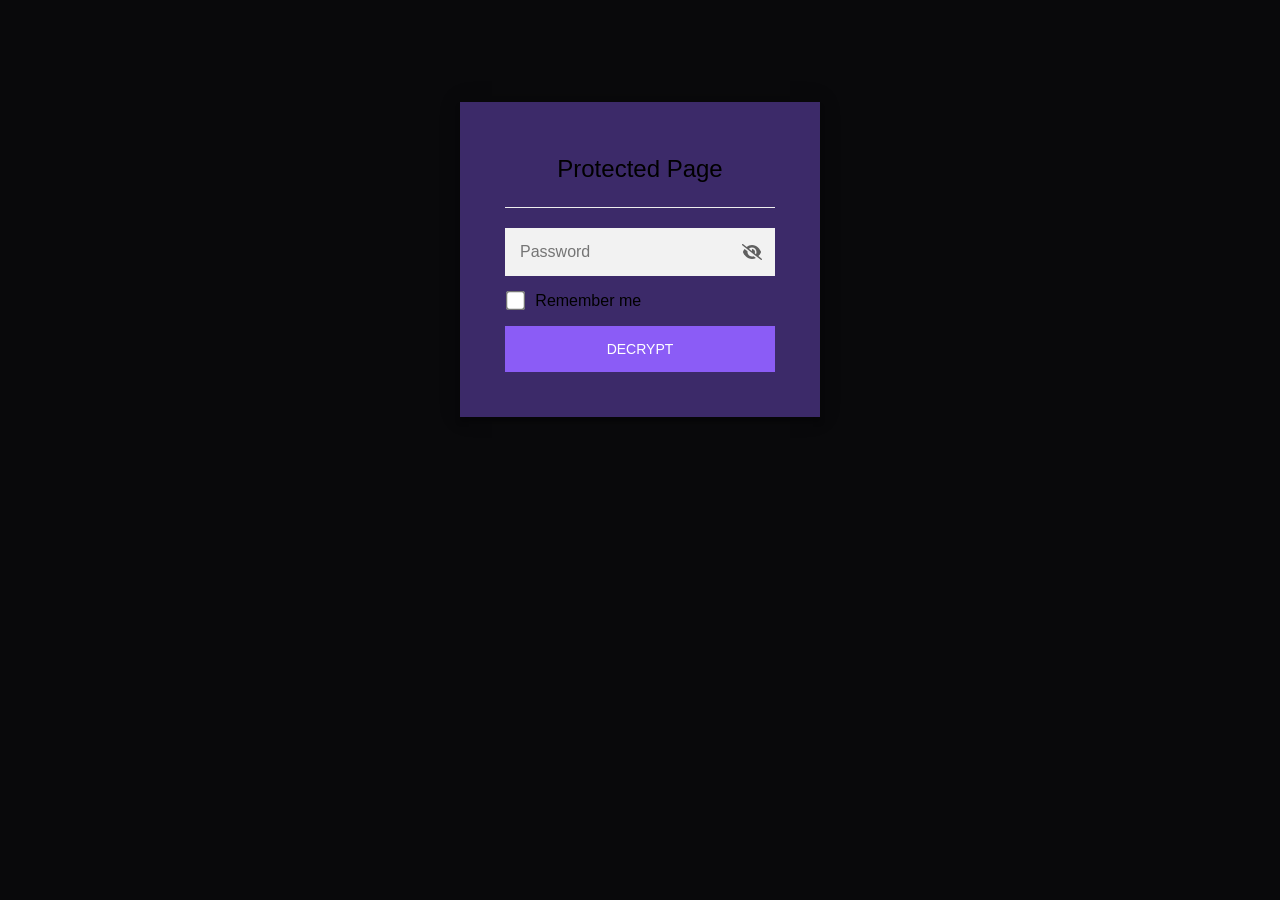
<file: index.html>
<!DOCTYPE html>
<html class="staticrypt-html">
    <head>
        <meta charset="utf-8" />
        <title>the hub security checkpoint</title>
        <meta name="viewport" content="width=device-width, initial-scale=1" />

        <!-- do not cache this page -->
        <meta http-equiv="cache-control" content="max-age=0" />
        <meta http-equiv="cache-control" content="no-cache" />
        <meta http-equiv="expires" content="0" />
        <meta http-equiv="expires" content="Tue, 01 Jan 1980 1:00:00 GMT" />
        <meta http-equiv="pragma" content="no-cache" />

        <style>
            .staticrypt-hr {
                margin-top: 20px;
                margin-bottom: 20px;
                border: 0;
                border-top: 1px solid #eee;
            }

            .staticrypt-page {
                width: 360px;
                padding: 8% 0 0;
                margin: auto;
                box-sizing: border-box;
            }

            .staticrypt-form {
                position: relative;
                z-index: 1;
                background: rgba(139, 92, 246, 0.4);
                max-width: 360px;
                margin: 0 auto 100px;
                padding: 45px;
                text-align: center;
                box-shadow: 0 0 20px 0 rgba(0, 0, 0, 0.2), 0 5px 5px 0 rgba(0, 0, 0, 0.24);
            }

            .staticrypt-form input[type="password"],
            input[type="text"] {
                background: inherit;
                border: 0;
                box-sizing: border-box; /* This ensures padding is included in the total width */
                font-size: 14px;
                outline: 0;
                padding: 15px 30px 15px 15px; /* Adjust the padding to ensure there is space for the icon */
                width: 100%;
            }

            .staticrypt-password-container {
                position: relative;
                outline: 0;
                background: #f2f2f2;
                width: 100%;
                border: 0;
                margin: 0 0 15px;
                box-sizing: border-box;
            }

            .staticrypt-toggle-password-visibility {
                cursor: pointer;
                height: 20px;
                opacity: 60%;
                padding: 13px;
                position: absolute;
                right: 0;
                top: 50%;
                transform: translateY(-50%);
                width: 20px;
            }

            .staticrypt-form .staticrypt-decrypt-button {
                text-transform: uppercase;
                outline: 0;
                background: #8B5CF6;
                width: 100%;
                border: 0;
                padding: 15px;
                color: #ffffff;
                font-size: 14px;
                cursor: pointer;
            }

            .staticrypt-form .staticrypt-decrypt-button:hover,
            .staticrypt-form .staticrypt-decrypt-button:active,
            .staticrypt-form .staticrypt-decrypt-button:focus {
                background: #4CAF50;
                filter: brightness(92%);
            }

            .staticrypt-html {
                height: 100%;
            }

            .staticrypt-body {
                height: 100%;
                margin: 0;
            }

            .staticrypt-content {
                height: 100%;
                margin-bottom: 1em;
                background: #09090b;
                font-family: -apple-system, BlinkMacSystemFont, "Segoe UI", sans-serif;
                -webkit-font-smoothing: antialiased;
                -moz-osx-font-smoothing: grayscale;
            }

            .staticrypt-instructions {
                margin-top: -1em;
                margin-bottom: 1em;
            }

            .staticrypt-title {
                font-size: 1.5em;
            }

            label.staticrypt-remember {
                display: flex;
                align-items: center;
                margin-bottom: 1em;
            }

            .staticrypt-remember input[type="checkbox"] {
                transform: scale(1.5);
                margin-right: 1em;
            }

            .hidden {
                display: none !important;
            }

            .staticrypt-spinner-container {
                height: 100%;
                display: flex;
                align-items: center;
                justify-content: center;
            }

            .staticrypt-spinner {
                display: inline-block;
                width: 2rem;
                height: 2rem;
                vertical-align: text-bottom;
                border: 0.25em solid gray;
                border-right-color: transparent;
                border-radius: 50%;
                -webkit-animation: spinner-border 0.75s linear infinite;
                animation: spinner-border 0.75s linear infinite;
                animation-duration: 0.75s;
                animation-timing-function: linear;
                animation-delay: 0s;
                animation-iteration-count: infinite;
                animation-direction: normal;
                animation-fill-mode: none;
                animation-play-state: running;
                animation-name: spinner-border;
            }

            @keyframes spinner-border {
                100% {
                    transform: rotate(360deg);
                }
            }

            @media screen and (-webkit-min-device-pixel-ratio: 0) {
                .staticrypt-form input[type="password"],
                input[type="text"] {
                    font-size: 16px;
                }
            }
        </style>
    </head>

    <body class="staticrypt-body">
        <div id="staticrypt_loading" class="staticrypt-spinner-container">
            <div class="staticrypt-spinner"></div>
        </div>

        <div id="staticrypt_content" class="staticrypt-content hidden">
            <div class="staticrypt-page">
                <div class="staticrypt-form">
                    <div class="staticrypt-instructions">
                        <p class="staticrypt-title">Protected Page</p>
                        <p></p>
                    </div>

                    <hr class="staticrypt-hr" />

                    <form id="staticrypt-form" action="#" method="post">
                        <div class="staticrypt-password-container">
                            <input
                                id="staticrypt-password"
                                type="password"
                                name="password"
                                placeholder="Password"
                                autofocus
                            />

                            <img
                                class="staticrypt-toggle-password-visibility"
                                alt="Show password"
                                title="Show password"
                                src="[data-uri]"
                            />
                        </div>

                        <label id="staticrypt-remember-label" class="staticrypt-remember hidden">
                            <input id="staticrypt-remember" type="checkbox" name="remember" />
                            Remember me
                        </label>

                        <input type="submit" class="staticrypt-decrypt-button" value="DECRYPT" />
                    </form>
                </div>
            </div>
        </div>

        <script>
            // these variables will be filled when generating the file - the template format is 'variable_name'
            const staticryptInitiator = ((function(){
  const exports = {};
  const cryptoEngine = ((function(){
  const exports = {};
  const { subtle } = crypto;

const IV_BITS = 16 * 8;
const HEX_BITS = 4;
const ENCRYPTION_ALGO = "AES-CBC";

/**
 * Translates between utf8 encoded hexadecimal strings
 * and Uint8Array bytes.
 */
const HexEncoder = {
    /**
     * hex string -> bytes
     * @param {string} hexString
     * @returns {Uint8Array}
     */
    parse: function (hexString) {
        if (hexString.length % 2 !== 0) throw "Invalid hexString";
        const arrayBuffer = new Uint8Array(hexString.length / 2);

        for (let i = 0; i < hexString.length; i += 2) {
            const byteValue = parseInt(hexString.substring(i, i + 2), 16);
            if (isNaN(byteValue)) {
                throw "Invalid hexString";
            }
            arrayBuffer[i / 2] = byteValue;
        }
        return arrayBuffer;
    },

    /**
     * bytes -> hex string
     * @param {Uint8Array} bytes
     * @returns {string}
     */
    stringify: function (bytes) {
        const hexBytes = [];

        for (let i = 0; i < bytes.length; ++i) {
            let byteString = bytes[i].toString(16);
            if (byteString.length < 2) {
                byteString = "0" + byteString;
            }
            hexBytes.push(byteString);
        }
        return hexBytes.join("");
    },
};

/**
 * Translates between utf8 strings and Uint8Array bytes.
 */
const UTF8Encoder = {
    parse: function (str) {
        return new TextEncoder().encode(str);
    },

    stringify: function (bytes) {
        return new TextDecoder().decode(bytes);
    },
};

/**
 * Salt and encrypt a msg with a password.
 */
async function encrypt(msg, hashedPassword) {
    // Must be 16 bytes, unpredictable, and preferably cryptographically random. However, it need not be secret.
    // https://developer.mozilla.org/en-US/docs/Web/API/SubtleCrypto/encrypt#parameters
    const iv = crypto.getRandomValues(new Uint8Array(IV_BITS / 8));

    const key = await subtle.importKey("raw", HexEncoder.parse(hashedPassword), ENCRYPTION_ALGO, false, ["encrypt"]);

    const encrypted = await subtle.encrypt(
        {
            name: ENCRYPTION_ALGO,
            iv: iv,
        },
        key,
        UTF8Encoder.parse(msg)
    );

    // iv will be 32 hex characters, we prepend it to the ciphertext for use in decryption
    return HexEncoder.stringify(iv) + HexEncoder.stringify(new Uint8Array(encrypted));
}
exports.encrypt = encrypt;

/**
 * Decrypt a salted msg using a password.
 *
 * @param {string} encryptedMsg
 * @param {string} hashedPassword
 * @returns {Promise<string>}
 */
async function decrypt(encryptedMsg, hashedPassword) {
    const ivLength = IV_BITS / HEX_BITS;
    const iv = HexEncoder.parse(encryptedMsg.substring(0, ivLength));
    const encrypted = encryptedMsg.substring(ivLength);

    const key = await subtle.importKey("raw", HexEncoder.parse(hashedPassword), ENCRYPTION_ALGO, false, ["decrypt"]);

    const outBuffer = await subtle.decrypt(
        {
            name: ENCRYPTION_ALGO,
            iv: iv,
        },
        key,
        HexEncoder.parse(encrypted)
    );

    return UTF8Encoder.stringify(new Uint8Array(outBuffer));
}
exports.decrypt = decrypt;

/**
 * Salt and hash the password so it can be stored in localStorage without opening a password reuse vulnerability.
 *
 * @param {string} password
 * @param {string} salt
 * @returns {Promise<string>}
 */
async function hashPassword(password, salt) {
    // we hash the password in multiple steps, each adding more iterations. This is because we used to allow less
    // iterations, so for backward compatibility reasons, we need to support going from that to more iterations.
    let hashedPassword = await hashLegacyRound(password, salt);

    hashedPassword = await hashSecondRound(hashedPassword, salt);

    return hashThirdRound(hashedPassword, salt);
}
exports.hashPassword = hashPassword;

/**
 * This hashes the password with 1k iterations. This is a low number, we need this function to support backwards
 * compatibility.
 *
 * @param {string} password
 * @param {string} salt
 * @returns {Promise<string>}
 */
function hashLegacyRound(password, salt) {
    return pbkdf2(password, salt, 1000, "SHA-1");
}
exports.hashLegacyRound = hashLegacyRound;

/**
 * Add a second round of iterations. This is because we used to use 1k, so for backwards compatibility with
 * remember-me/autodecrypt links, we need to support going from that to more iterations.
 *
 * @param hashedPassword
 * @param salt
 * @returns {Promise<string>}
 */
function hashSecondRound(hashedPassword, salt) {
    return pbkdf2(hashedPassword, salt, 14000, "SHA-256");
}
exports.hashSecondRound = hashSecondRound;

/**
 * Add a third round of iterations to bring total number to 600k. This is because we used to use 1k, then 15k, so for
 * backwards compatibility with remember-me/autodecrypt links, we need to support going from that to more iterations.
 *
 * @param hashedPassword
 * @param salt
 * @returns {Promise<string>}
 */
function hashThirdRound(hashedPassword, salt) {
    return pbkdf2(hashedPassword, salt, 585000, "SHA-256");
}
exports.hashThirdRound = hashThirdRound;

/**
 * Salt and hash the password so it can be stored in localStorage without opening a password reuse vulnerability.
 *
 * @param {string} password
 * @param {string} salt
 * @param {int} iterations
 * @param {string} hashAlgorithm
 * @returns {Promise<string>}
 */
async function pbkdf2(password, salt, iterations, hashAlgorithm) {
    const key = await subtle.importKey("raw", UTF8Encoder.parse(password), "PBKDF2", false, ["deriveBits"]);

    const keyBytes = await subtle.deriveBits(
        {
            name: "PBKDF2",
            hash: hashAlgorithm,
            iterations,
            salt: UTF8Encoder.parse(salt),
        },
        key,
        256
    );

    return HexEncoder.stringify(new Uint8Array(keyBytes));
}

function generateRandomSalt() {
    const bytes = crypto.getRandomValues(new Uint8Array(128 / 8));

    return HexEncoder.stringify(new Uint8Array(bytes));
}
exports.generateRandomSalt = generateRandomSalt;

async function signMessage(hashedPassword, message) {
    const key = await subtle.importKey(
        "raw",
        HexEncoder.parse(hashedPassword),
        {
            name: "HMAC",
            hash: "SHA-256",
        },
        false,
        ["sign"]
    );
    const signature = await subtle.sign("HMAC", key, UTF8Encoder.parse(message));

    return HexEncoder.stringify(new Uint8Array(signature));
}
exports.signMessage = signMessage;

function getRandomAlphanum() {
    const possibleCharacters = "abcdefghijklmnopqrstuvwxyzABCDEFGHIJKLMNOPQRSTUVWXYZ0123456789";

    let byteArray;
    let parsedInt;

    // Keep generating new random bytes until we get a value that falls
    // within a range that can be evenly divided by possibleCharacters.length
    do {
        byteArray = crypto.getRandomValues(new Uint8Array(1));
        // extract the lowest byte to get an int from 0 to 255 (probably unnecessary, since we're only generating 1 byte)
        parsedInt = byteArray[0] & 0xff;
    } while (parsedInt >= 256 - (256 % possibleCharacters.length));

    // Take the modulo of the parsed integer to get a random number between 0 and totalLength - 1
    const randomIndex = parsedInt % possibleCharacters.length;

    return possibleCharacters[randomIndex];
}

/**
 * Generate a random string of a given length.
 *
 * @param {int} length
 * @returns {string}
 */
function generateRandomString(length) {
    let randomString = "";

    for (let i = 0; i < length; i++) {
        randomString += getRandomAlphanum();
    }

    return randomString;
}
exports.generateRandomString = generateRandomString;

  return exports;
})());
const codec = ((function(){
  const exports = {};
  /**
 * Initialize the codec with the provided cryptoEngine - this return functions to encode and decode messages.
 *
 * @param cryptoEngine - the engine to use for encryption / decryption
 */
function init(cryptoEngine) {
    const exports = {};

    /**
     * Top-level function for encoding a message.
     * Includes password hashing, encryption, and signing.
     *
     * @param {string} msg
     * @param {string} password
     * @param {string} salt
     *
     * @returns {string} The encoded text
     */
    async function encode(msg, password, salt) {
        const hashedPassword = await cryptoEngine.hashPassword(password, salt);

        const encrypted = await cryptoEngine.encrypt(msg, hashedPassword);

        // we use the hashed password in the HMAC because this is effectively what will be used a password (so we can store
        // it in localStorage safely, we don't use the clear text password)
        const hmac = await cryptoEngine.signMessage(hashedPassword, encrypted);

        return hmac + encrypted;
    }
    exports.encode = encode;

    /**
     * Encode using a password that has already been hashed. This is useful to encode multiple messages in a row, that way
     * we don't need to hash the password multiple times.
     *
     * @param {string} msg
     * @param {string} hashedPassword
     *
     * @returns {string} The encoded text
     */
    async function encodeWithHashedPassword(msg, hashedPassword) {
        const encrypted = await cryptoEngine.encrypt(msg, hashedPassword);

        // we use the hashed password in the HMAC because this is effectively what will be used a password (so we can store
        // it in localStorage safely, we don't use the clear text password)
        const hmac = await cryptoEngine.signMessage(hashedPassword, encrypted);

        return hmac + encrypted;
    }
    exports.encodeWithHashedPassword = encodeWithHashedPassword;

    /**
     * Top-level function for decoding a message.
     * Includes signature check and decryption.
     *
     * @param {string} signedMsg
     * @param {string} hashedPassword
     * @param {string} salt
     * @param {int} backwardCompatibleAttempt
     * @param {string} originalPassword
     *
     * @returns {Object} {success: true, decoded: string} | {success: false, message: string}
     */
    async function decode(signedMsg, hashedPassword, salt, backwardCompatibleAttempt = 0, originalPassword = "") {
        const encryptedHMAC = signedMsg.substring(0, 64);
        const encryptedMsg = signedMsg.substring(64);
        const decryptedHMAC = await cryptoEngine.signMessage(hashedPassword, encryptedMsg);

        if (decryptedHMAC !== encryptedHMAC) {
            // we have been raising the number of iterations in the hashing algorithm multiple times, so to support the old
            // remember-me/autodecrypt links we need to try bringing the old hashes up to speed.
            originalPassword = originalPassword || hashedPassword;
            if (backwardCompatibleAttempt === 0) {
                const updatedHashedPassword = await cryptoEngine.hashThirdRound(originalPassword, salt);

                return decode(signedMsg, updatedHashedPassword, salt, backwardCompatibleAttempt + 1, originalPassword);
            }
            if (backwardCompatibleAttempt === 1) {
                let updatedHashedPassword = await cryptoEngine.hashSecondRound(originalPassword, salt);
                updatedHashedPassword = await cryptoEngine.hashThirdRound(updatedHashedPassword, salt);

                return decode(signedMsg, updatedHashedPassword, salt, backwardCompatibleAttempt + 1, originalPassword);
            }

            return { success: false, message: "Signature mismatch" };
        }

        return {
            success: true,
            decoded: await cryptoEngine.decrypt(encryptedMsg, hashedPassword),
        };
    }
    exports.decode = decode;

    return exports;
}
exports.init = init;

  return exports;
})());
const decode = codec.init(cryptoEngine).decode;

/**
 * Initialize the staticrypt module, that exposes functions callbable by the password_template.
 *
 * @param {{
 *  staticryptEncryptedMsgUniqueVariableName: string,
 *  isRememberEnabled: boolean,
 *  rememberDurationInDays: number,
 *  staticryptSaltUniqueVariableName: string,
 * }} staticryptConfig - object of data that is stored on the password_template at encryption time.
 *
 * @param {{
 *  rememberExpirationKey: string,
 *  rememberPassphraseKey: string,
 *  replaceHtmlCallback: function,
 *  clearLocalStorageCallback: function,
 * }} templateConfig - object of data that can be configured by a custom password_template.
 */
function init(staticryptConfig, templateConfig) {
    const exports = {};

    /**
     * Decrypt our encrypted page, replace the whole HTML.
     *
     * @param {string} hashedPassword
     * @returns {Promise<boolean>}
     */
    async function decryptAndReplaceHtml(hashedPassword) {
        const { staticryptEncryptedMsgUniqueVariableName, staticryptSaltUniqueVariableName } = staticryptConfig;
        const { replaceHtmlCallback } = templateConfig;

        const result = await decode(
            staticryptEncryptedMsgUniqueVariableName,
            hashedPassword,
            staticryptSaltUniqueVariableName
        );
        if (!result.success) {
            return false;
        }
        const plainHTML = result.decoded;

        // if the user configured a callback call it, otherwise just replace the whole HTML
        if (typeof replaceHtmlCallback === "function") {
            replaceHtmlCallback(plainHTML);
        } else {
            document.write(plainHTML);
            document.close();
        }

        return true;
    }

    /**
     * Attempt to decrypt the page and replace the whole HTML.
     *
     * @param {string} password
     * @param {boolean} isRememberChecked
     *
     * @returns {Promise<{isSuccessful: boolean, hashedPassword?: string}>} - we return an object, so that if we want to
     *   expose more information in the future we can do it without breaking the password_template
     */
    async function handleDecryptionOfPage(password, isRememberChecked) {
        const { staticryptSaltUniqueVariableName } = staticryptConfig;

        // decrypt and replace the whole page
        const hashedPassword = await cryptoEngine.hashPassword(password, staticryptSaltUniqueVariableName);
        return handleDecryptionOfPageFromHash(hashedPassword, isRememberChecked);
    }
    exports.handleDecryptionOfPage = handleDecryptionOfPage;

    async function handleDecryptionOfPageFromHash(hashedPassword, isRememberChecked) {
        const { isRememberEnabled, rememberDurationInDays } = staticryptConfig;
        const { rememberExpirationKey, rememberPassphraseKey } = templateConfig;

        const isDecryptionSuccessful = await decryptAndReplaceHtml(hashedPassword);

        if (!isDecryptionSuccessful) {
            return {
                isSuccessful: false,
                hashedPassword,
            };
        }

        // remember the hashedPassword and set its expiration if necessary
        if (isRememberEnabled && isRememberChecked) {
            window.localStorage.setItem(rememberPassphraseKey, hashedPassword);

            // set the expiration if the duration isn't 0 (meaning no expiration)
            if (rememberDurationInDays > 0) {
                window.localStorage.setItem(
                    rememberExpirationKey,
                    (new Date().getTime() + rememberDurationInDays * 24 * 60 * 60 * 1000).toString()
                );
            }
        }

        return {
            isSuccessful: true,
            hashedPassword,
        };
    }
    exports.handleDecryptionOfPageFromHash = handleDecryptionOfPageFromHash;

    /**
     * Clear localstorage from staticrypt related values
     */
    function clearLocalStorage() {
        const { clearLocalStorageCallback, rememberExpirationKey, rememberPassphraseKey } = templateConfig;

        if (typeof clearLocalStorageCallback === "function") {
            clearLocalStorageCallback();
        } else {
            localStorage.removeItem(rememberPassphraseKey);
            localStorage.removeItem(rememberExpirationKey);
        }
    }

    async function handleDecryptOnLoad() {
        let isSuccessful = await decryptOnLoadFromUrl();

        if (!isSuccessful) {
            isSuccessful = await decryptOnLoadFromRememberMe();
        }

        return { isSuccessful };
    }
    exports.handleDecryptOnLoad = handleDecryptOnLoad;

    /**
     * Clear storage if we are logging out
     *
     * @returns {boolean} - whether we logged out
     */
    function logoutIfNeeded() {
        const logoutKey = "staticrypt_logout";

        // handle logout through query param
        const queryParams = new URLSearchParams(window.location.search);
        if (queryParams.has(logoutKey)) {
            clearLocalStorage();
            return true;
        }

        // handle logout through URL fragment
        const hash = window.location.hash.substring(1);
        if (hash.includes(logoutKey)) {
            clearLocalStorage();
            return true;
        }

        return false;
    }

    /**
     * To be called on load: check if we want to try to decrypt and replace the HTML with the decrypted content, and
     * try to do it if needed.
     *
     * @returns {Promise<boolean>} true if we derypted and replaced the whole page, false otherwise
     */
    async function decryptOnLoadFromRememberMe() {
        const { rememberDurationInDays } = staticryptConfig;
        const { rememberExpirationKey, rememberPassphraseKey } = templateConfig;

        // if we are login out, terminate
        if (logoutIfNeeded()) {
            return false;
        }

        // if there is expiration configured, check if we're not beyond the expiration
        if (rememberDurationInDays && rememberDurationInDays > 0) {
            const expiration = localStorage.getItem(rememberExpirationKey),
                isExpired = expiration && new Date().getTime() > parseInt(expiration);

            if (isExpired) {
                clearLocalStorage();
                return false;
            }
        }

        const hashedPassword = localStorage.getItem(rememberPassphraseKey);

        if (hashedPassword) {
            // try to decrypt
            const isDecryptionSuccessful = await decryptAndReplaceHtml(hashedPassword);

            // if the decryption is unsuccessful the password might be wrong - silently clear the saved data and let
            // the user fill the password form again
            if (!isDecryptionSuccessful) {
                clearLocalStorage();
                return false;
            }

            return true;
        }

        return false;
    }

    async function decryptOnLoadFromUrl() {
        const passwordKey = "staticrypt_pwd";
        const rememberMeKey = "remember_me";

        // try to get the password from the query param (for backward compatibility - we now want to avoid this method,
        // since it sends the hashed password to the server which isn't needed)
        const queryParams = new URLSearchParams(window.location.search);
        const hashedPasswordQuery = queryParams.get(passwordKey);
        const rememberMeQuery = queryParams.get(rememberMeKey);

        const urlFragment = window.location.hash.substring(1);
        // get the password from the url fragment
        const hashedPasswordRegexMatch = urlFragment.match(new RegExp(passwordKey + "=([^&]*)"));
        const hashedPasswordFragment = hashedPasswordRegexMatch ? hashedPasswordRegexMatch[1] : null;
        const rememberMeFragment = urlFragment.includes(rememberMeKey);

        const hashedPassword = hashedPasswordFragment || hashedPasswordQuery;
        const rememberMe = rememberMeFragment || rememberMeQuery;

        if (hashedPassword) {
            return handleDecryptionOfPageFromHash(hashedPassword, rememberMe);
        }

        return false;
    }

    return exports;
}
exports.init = init;

  return exports;
})());
            const templateError = "Bad password!",
                templateToggleAltShow = "Show password",
                templateToggleAltHide = "Hide password",
                isRememberEnabled = true,
                staticryptConfig = {"staticryptEncryptedMsgUniqueVariableName":"[base64]","isRememberEnabled":true,"rememberDurationInDays":0,"staticryptSaltUniqueVariableName":"eb26f704e25b5a17cc5f9881e7a57808"};

            // you can edit these values to customize some of the behavior of StatiCrypt
            const templateConfig = {
                rememberExpirationKey: "staticrypt_expiration",
                rememberPassphraseKey: "staticrypt_passphrase",
                replaceHtmlCallback: null,
                clearLocalStorageCallback: null,
            };

            // init the staticrypt engine
            const staticrypt = staticryptInitiator.init(staticryptConfig, templateConfig);

            // try to automatically decrypt on load if there is a saved password
            window.onload = async function () {
                const { isSuccessful } = await staticrypt.handleDecryptOnLoad();

                // if we didn't decrypt anything on load, show the password prompt. Otherwise the content has already been
                // replaced, no need to do anything
                if (!isSuccessful) {
                    // hide loading screen
                    document.getElementById("staticrypt_loading").classList.add("hidden");
                    document.getElementById("staticrypt_content").classList.remove("hidden");
                    document.getElementById("staticrypt-password").focus();

                    // show the remember me checkbox
                    if (isRememberEnabled) {
                        document.getElementById("staticrypt-remember-label").classList.remove("hidden");
                    }
                }
            };

            // toggle password visibility
            const toggleIcon = document.querySelector(".staticrypt-toggle-password-visibility");
            // these two icons are coming from FontAwesome
            const imgSrcEyeClosed =
                "[data-uri]";
            const imgSrcEyeOpened =
                "[data-uri]";
            toggleIcon.addEventListener("click", function () {
                const passwordInput = document.getElementById("staticrypt-password");
                if (passwordInput.type === "password") {
                    passwordInput.type = "text";
                    toggleIcon.src = imgSrcEyeOpened;
                    toggleIcon.alt = templateToggleAltHide;
                    toggleIcon.title = templateToggleAltHide;
                } else {
                    passwordInput.type = "password";
                    toggleIcon.src = imgSrcEyeClosed;
                    toggleIcon.alt = templateToggleAltShow;
                    toggleIcon.title = templateToggleAltShow;
                }
            });

            // handle password form submission
            document.getElementById("staticrypt-form").addEventListener("submit", async function (e) {
                e.preventDefault();

                const password = document.getElementById("staticrypt-password").value,
                    isRememberChecked = document.getElementById("staticrypt-remember").checked;

                const { isSuccessful } = await staticrypt.handleDecryptionOfPage(password, isRememberChecked);

                if (!isSuccessful) {
                    alert(templateError);
                }
            });
        </script>
    </body>
</html>
</file>
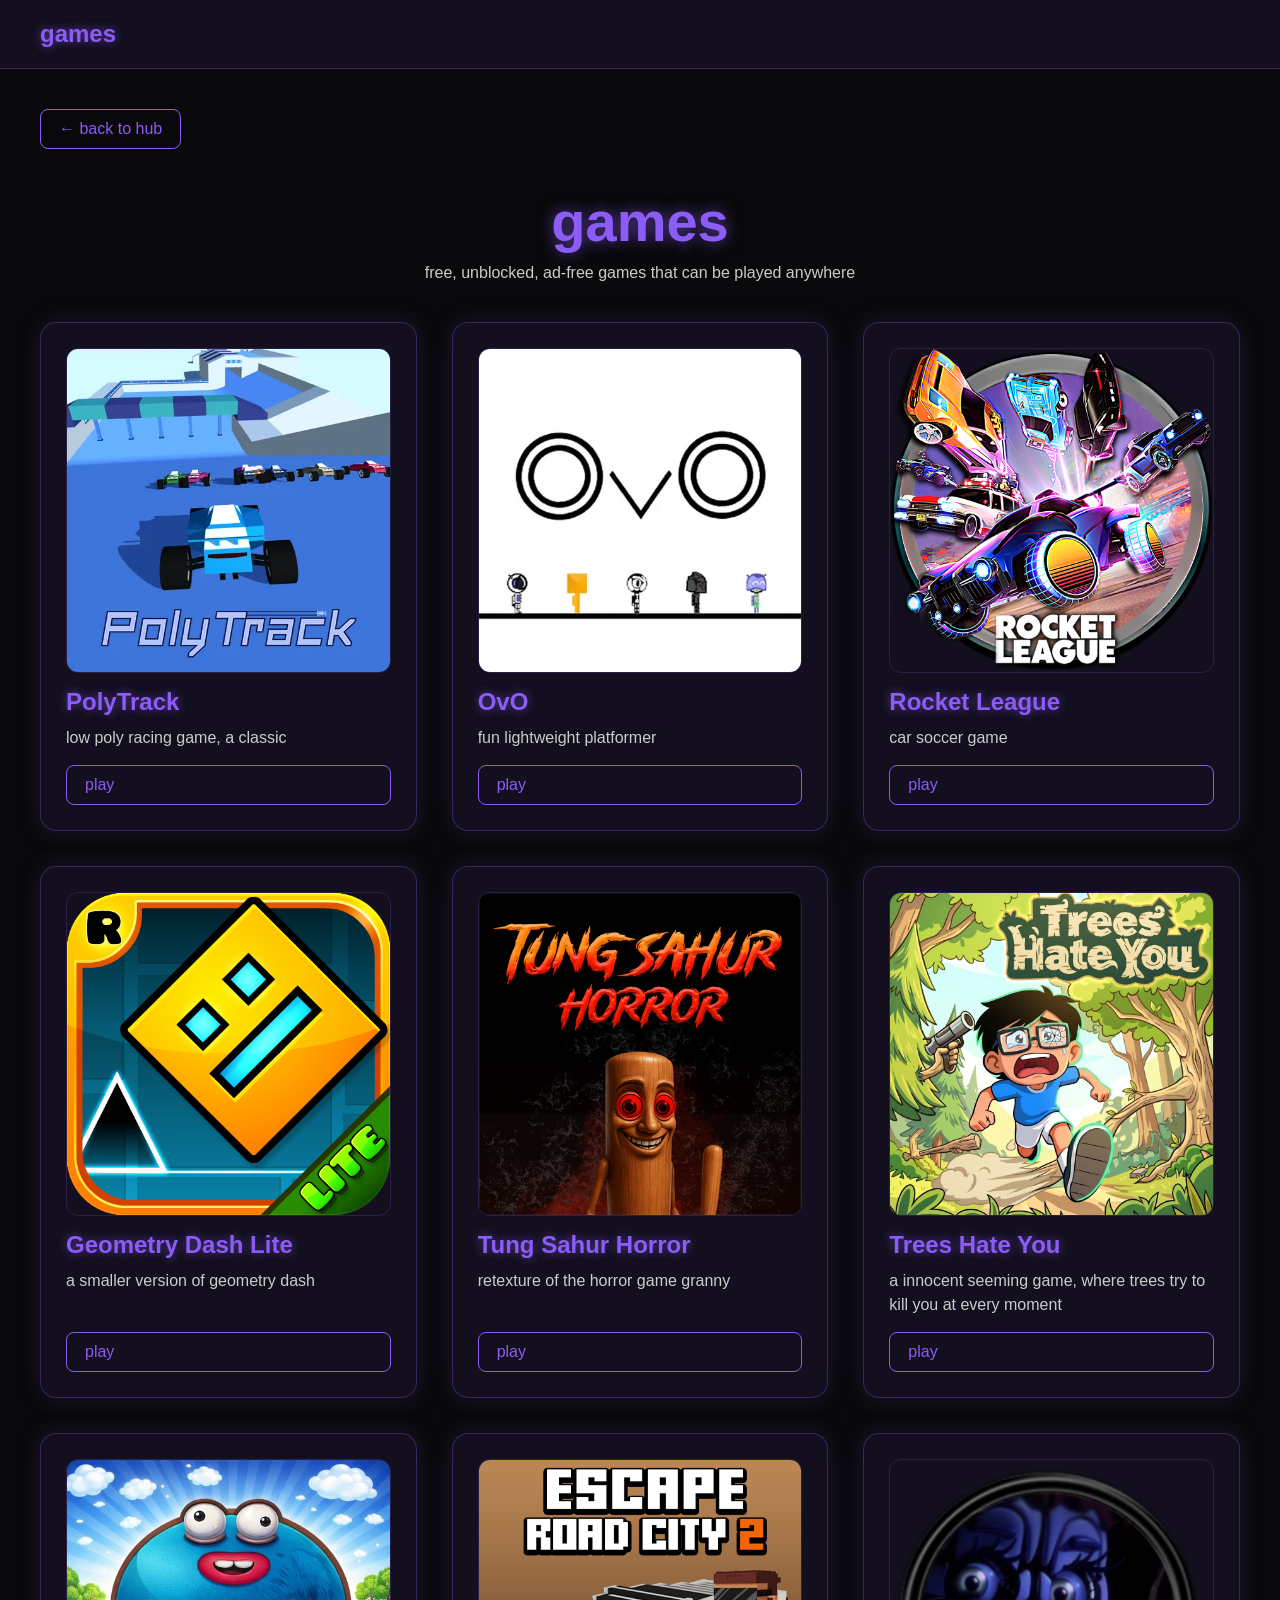
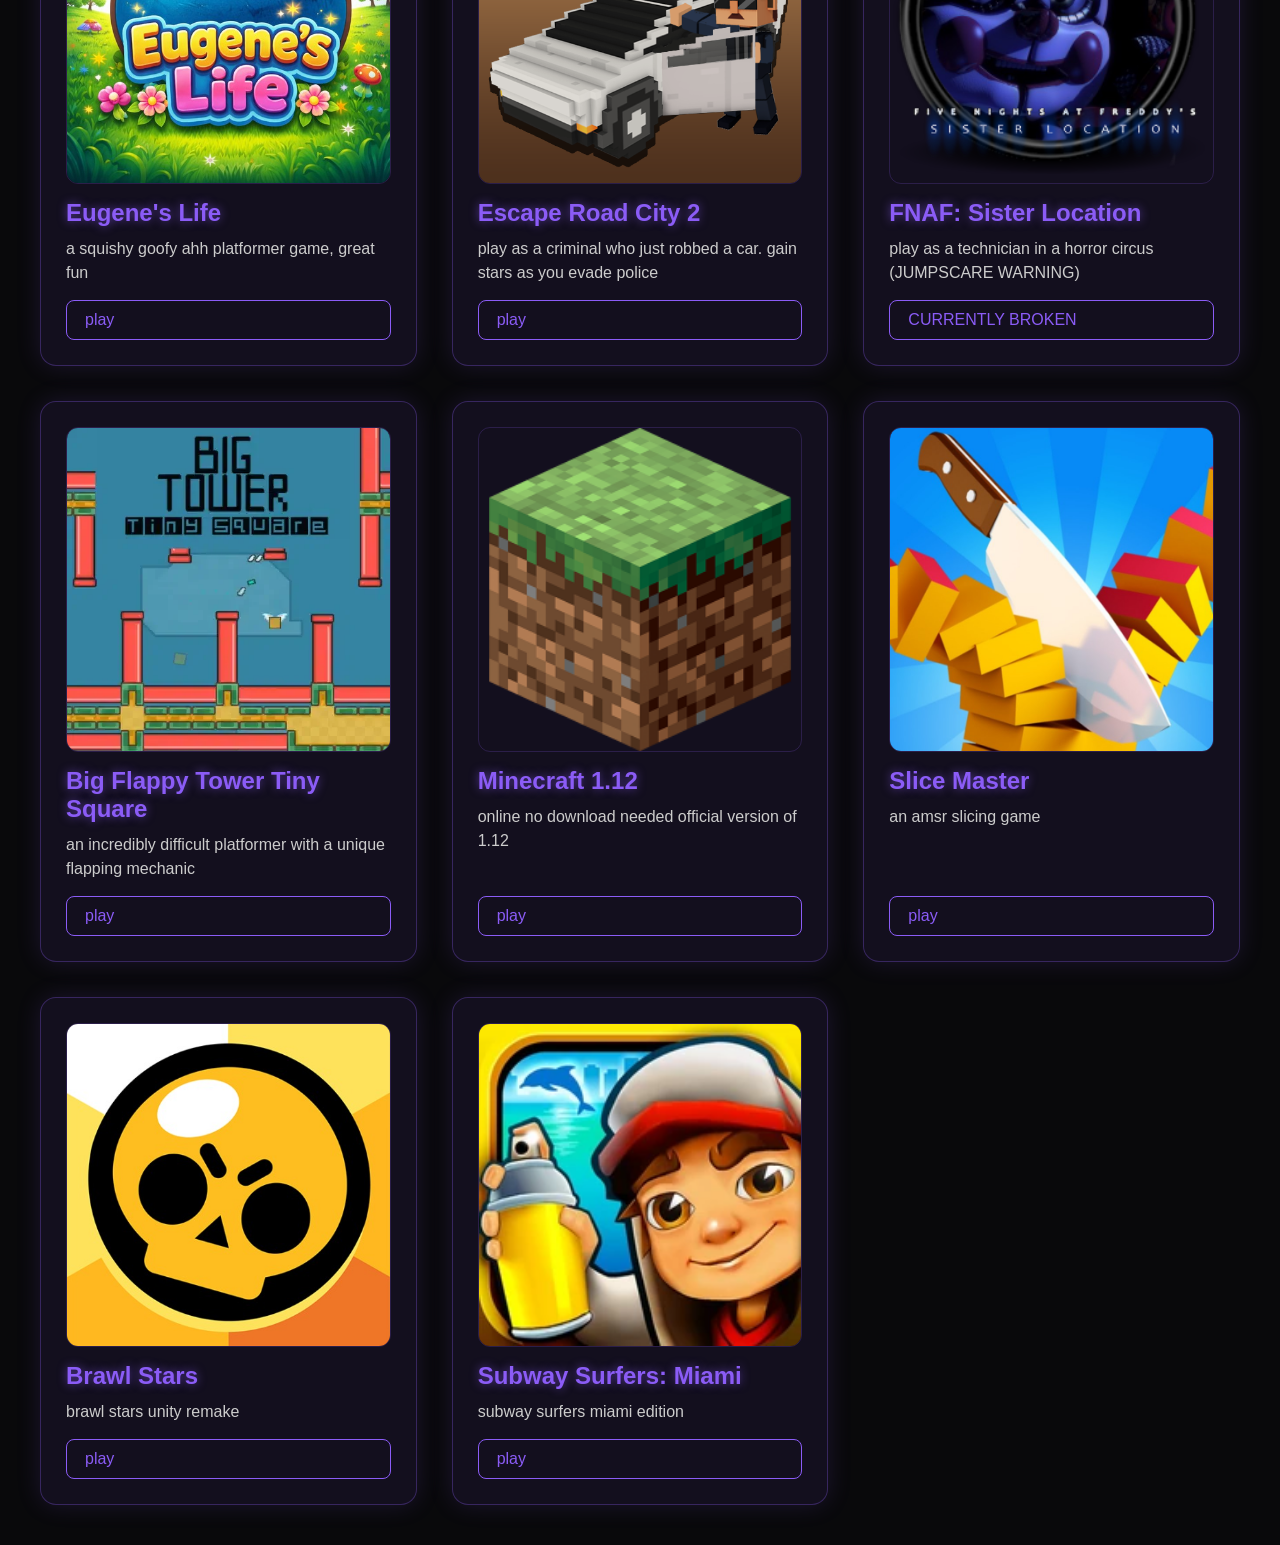
<file: games/index.html>
<!DOCTYPE html>
<html lang="en">
<head>
    <meta charset="UTF-8">
    <meta name="viewport" content="width=device-width, initial-scale=1.0">
    <title>games</title>
    <link rel="icon" href="../favicon.ico?v=3">
    <link rel="stylesheet" href="/music-player.css">
    <style>
        * {
            margin: 0;
            padding: 0;
            box-sizing: border-box;
        }

        body {
            background: #09090b;
            color: #ffffff;
            font-family: -apple-system, BlinkMacSystemFont, "Segoe UI", sans-serif;
            min-height: 100vh;
        }

        nav {
            padding: 20px 40px;
            border-bottom: 1px solid rgba(139, 92, 246, 0.3);
            background: rgba(139, 92, 246, 0.08);
        }

        nav h2 {
            color: #8b5cf6;
            text-shadow: 0 0 10px rgba(139, 92, 246, 0.6);
        }

        main {
            max-width: 1500px;
            margin: auto;
            padding: 40px;
        }

        .hero {
            text-align: center;
            margin-bottom: 40px;
        }

        .hero h1 {
            font-size: 56px;
            color: #8b5cf6;
            text-shadow: 0 0 15px rgba(139, 92, 246, 0.6);
        }

        .hero p {
            color: #cccccc;
            margin-top: 10px;
        }

        .back {
            margin-bottom: 40px;
            display: inline-block;
        }

        .grid {
            display: grid;
            grid-template-columns: repeat(auto-fit, minmax(280px, 1fr));
            gap: 35px;
        }

        .card {
            background: rgba(139, 92, 246, 0.08);
            border: 1px solid rgba(139, 92, 246, 0.3);
            border-radius: 16px;
            padding: 25px;
            box-shadow: 0 0 25px rgba(139, 92, 246, 0.15);
            transition: 0.2s;

            display: flex;
            flex-direction: column;
        }

        .card:hover {
            transform: translateY(-4px);
            box-shadow: 0 0 30px rgba(139, 92, 246, 0.25);
        }

        .card img {
            width: 100%;
            aspect-ratio: 1 / 1;
            object-fit: cover;
            border-radius: 12px;
            margin-bottom: 15px;
            border: 1px solid rgba(139, 92, 246, 0.2);
        }

        .card h2 {
            color: #8b5cf6;
            margin-bottom: 10px;
            text-shadow: 0 0 10px rgba(139, 92, 246, 0.6);
        }

        .card p {
            color: #cccccc;
            line-height: 1.5;
            margin-bottom: 15px;
        }

        .button {
            display: inline-block;
            margin-top: auto;
            padding: 10px 18px;
            border: 1px solid #8b5cf6;
            border-radius: 8px;
            color: #8b5cf6;
            text-decoration: none;
            transition: 0.2s;
        }

        .button:hover {
            background: #8b5cf6;
            color: #09090b;
            box-shadow: 0 0 15px #8b5cf6;
        }
    </style>
</head>
<body>

    <nav>
        <h2>games</h2>
    </nav>

    <main>

        <a href="/home.html" class="button back">← back to hub</a>

        <section class="hero">
            <h1>games</h1>
            <p>free, unblocked, ad-free games that can be played anywhere</p>
        </section>

        <section class="grid">

            <div class="card">
                <img src="/images/games/polytrackthumbnail.webp" alt="PolyTrack">
                <h2>PolyTrack</h2>
                <p>low poly racing game, a classic</p>
                <a href="/games/polytrack/" class="button">play</a>
            </div>

            <div class="card">
                <img src="/images/games/ovothumbnail.webp" alt="OvO">
                <h2>OvO</h2>
                <p>fun lightweight platformer</p>
                <a href="/games/ovo/" class="button">play</a>
            </div>

            <div class="card">
                <img src="/images/games/rocketleaguethumbnail.png" alt="Rocket League">
                <h2>Rocket League</h2>
                <p>car soccer game</p>
                <a href="/games/rocketleague/" class="button">play</a>
            </div>

            <div class="card">
                <img src="/images/games/gdlitethumbnail.png" alt="Geometry Dash Lite">
                <h2>Geometry Dash Lite</h2>
                <p>a smaller version of geometry dash</p>
                <a href="/games/gdlite/" class="button">play</a>
            </div>

            <div class="card">
                <img src="/images/games/tungsahurhorrorthumbnail.png" alt="Tung Sahur Horror">
                <h2>Tung Sahur Horror</h2>
                <p>retexture of the horror game granny</p>
                <a href="/games/tungsahurhorror/" class="button">play</a>
            </div>

            <div class="card">
                <img src="/images/games/treeshateyouthumbnail.jpg" alt="Trees Hate You">
                <h2>Trees Hate You</h2>
                <p>a innocent seeming game, where trees try to kill you at every moment</p>
                <a href="/games/treeshateyou/" class="button">play</a>
            </div>

            <div class="card">
                <img src="/images/games/eugeneslifethumbnail.jpg" alt="Eugene's Life">
                <h2>Eugene's Life</h2>
                <p>a squishy goofy ahh platformer game, great fun</p>
                <a href="/games/eugeneslife/" class="button">play</a>
            </div>

            <div class="card">
                <img src="/images/games/escaperoadcity2thumbnail.png" alt="Escape Road City 2">
                <h2>Escape Road City 2</h2>
                <p>play as a criminal who just robbed a car. gain stars as you evade police</p>
                <a href="/games/escaperoadcity2/" class="button">play</a>
            </div>

            <div class="card">
                <img src="/images/games/fnafsisterlocationthumbnail.png" alt="FNAF: Sister Location">
                <h2>FNAF: Sister Location</h2>
                <p>play as a technician in a horror circus (JUMPSCARE WARNING)</p>
                <a href="/games/fnafsisterlocation/" class="button">CURRENTLY BROKEN</a>
            </div>

            <div class="card">
                <img src="/images/games/bigflappytowertinysquarethumbnail.webp" alt="Big Flappy Tower Tiny Square">
                <h2>Big Flappy Tower Tiny Square</h2>
                <p>an incredibly difficult platformer with a unique flapping mechanic</p>
                <a href="/games/bigflappytowertinysquare/" class="button">play</a>
            </div>

            <div class="card">
                <img src="/images/games/minecraft.png" alt="Minecraft">
	        <h2>Minecraft 1.12</h2>
                <p>online no download needed official version of 1.12</p>
                <a href="/games/minecraft/" class="button">play</a>
            </div>

            <div class="card">
                <img src="/images/games/slicemaster.jpg" alt="Slice Master">
	        <h2>Slice Master</h2>
                <p>an amsr slicing game</p>
                <a href="/games/slicemaster/" class="button">play</a>
            </div>

	    <div class="card">
                <img src="/images/games/brawlstars.jpg" alt="Brawl Stars">
	        <h2>Brawl Stars</h2>
                <p>brawl stars unity remake</p>
                <a href="/games/brawlstars/" class="button">play</a>
            </div>

	    <div class="card">
                <img src="/images/games/subwaysurfers.webp" alt="Subway Surfers: Miami">
	        <h2>Subway Surfers: Miami</h2>
                <p>subway surfers miami edition</p>
                <a href="/games/subwaysurfers/" class="button">play</a>
            </div>

        </section>

    </main>
</body>
</html>
</file>
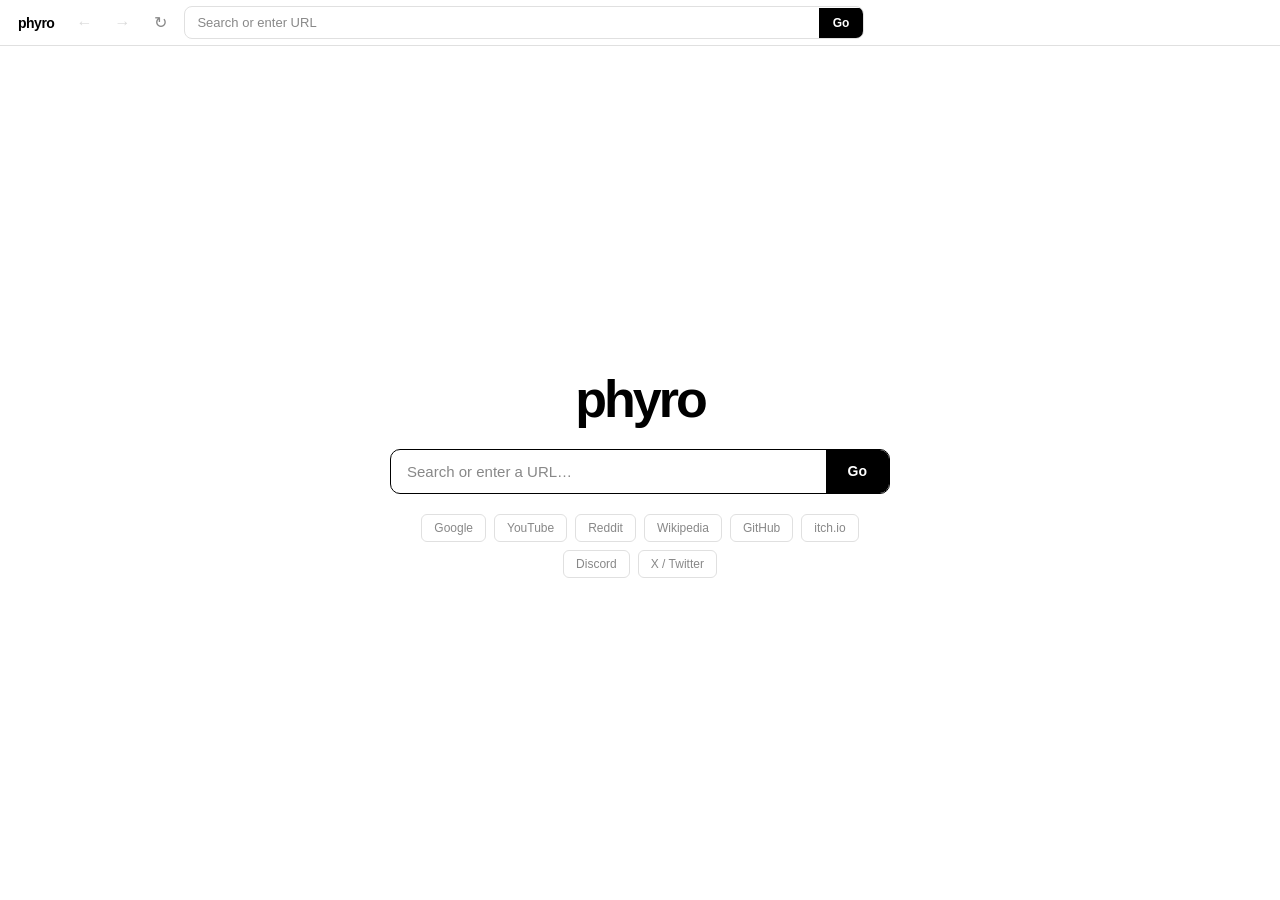
<file: ljproxy/index.html>
<!DOCTYPE html>
<html lang="en">
<head>
<meta charset="UTF-8">
<meta name="viewport" content="width=device-width, initial-scale=1.0">
<title>Phyro</title>
<style>
  * { margin: 0; padding: 0; box-sizing: border-box; }
  :root { --bg: #fff; --fg: #000; --muted: #888; --border: #e0e0e0; --hover: #f5f5f5; }
  body { background: var(--bg); color: var(--fg); font-family: -apple-system, BlinkMacSystemFont, 'Segoe UI', sans-serif; height: 100vh; display: flex; flex-direction: column; overflow: hidden; }
  #topbar { display: flex; align-items: center; height: 46px; padding: 0 12px; border-bottom: 1px solid var(--border); gap: 10px; flex-shrink: 0; }
  #home-btn { font-size: 14px; font-weight: 800; letter-spacing: -0.5px; background: none; border: none; cursor: pointer; color: var(--fg); padding: 4px 6px; border-radius: 5px; flex-shrink: 0; }
  #home-btn:hover { background: var(--hover); }
  .nav-btn { background: none; border: none; cursor: pointer; color: var(--muted); font-size: 16px; width: 28px; height: 28px; border-radius: 5px; display: flex; align-items: center; justify-content: center; flex-shrink: 0; }
  .nav-btn:hover { background: var(--hover); color: var(--fg); }
  .nav-btn:disabled { opacity: 0.3; cursor: not-allowed; }
  #url-wrap { flex: 1; display: flex; align-items: center; border: 1px solid var(--border); border-radius: 8px; overflow: hidden; max-width: 680px; }
  #url-wrap:focus-within { border-color: var(--fg); }
  #url-input { flex: 1; border: none; outline: none; padding: 8px 12px; font-size: 13px; font-family: inherit; background: transparent; color: var(--fg); }
  #url-input::placeholder { color: var(--muted); }
  #go-btn { background: var(--fg); color: var(--bg); border: none; padding: 8px 14px; font-size: 12px; font-weight: 700; cursor: pointer; font-family: inherit; }
  #go-btn:hover { opacity: 0.75; }
  #content { flex: 1; position: relative; overflow: hidden; }
  #home-page { position: absolute; inset: 0; display: flex; flex-direction: column; align-items: center; justify-content: center; gap: 20px; }
  #home-page h1 { font-size: 52px; font-weight: 800; letter-spacing: -3px; }
  #home-search { display: flex; border: 1.5px solid var(--fg); border-radius: 10px; overflow: hidden; width: 100%; max-width: 500px; }
  #home-input { flex: 1; border: none; outline: none; padding: 13px 16px; font-size: 15px; font-family: inherit; background: transparent; }
  #home-input::placeholder { color: var(--muted); }
  #home-go { background: var(--fg); color: var(--bg); border: none; padding: 13px 22px; font-size: 14px; font-weight: 700; cursor: pointer; font-family: inherit; }
  #home-go:hover { opacity: 0.8; }
  .shortcuts { display: flex; gap: 8px; flex-wrap: wrap; justify-content: center; max-width: 500px; }
  .sc { font-size: 12px; color: var(--muted); background: none; border: 1px solid var(--border); border-radius: 6px; padding: 6px 12px; cursor: pointer; font-family: inherit; }
  .sc:hover { border-color: var(--fg); color: var(--fg); }
  #proxy-view { position: absolute; inset: 0; display: none; }
  #proxy-view.active { display: block; }
  #proxy-frame { width: 100%; height: 100%; border: none; background: white; }
  #status-overlay { position: absolute; inset: 0; display: none; flex-direction: column; align-items: center; justify-content: center; gap: 12px; background: var(--bg); z-index: 10; }
  #status-overlay.active { display: flex; }
  .spinner { width: 22px; height: 22px; border: 2px solid var(--border); border-top-color: var(--fg); border-radius: 50%; animation: spin 0.7s linear infinite; }
  @keyframes spin { to { transform: rotate(360deg); } }
  #status-msg { font-size: 13px; color: var(--muted); }
  #status-detail { font-size: 12px; color: var(--muted); max-width: 380px; text-align: center; line-height: 1.6; }
  #retry-btn { background: var(--fg); color: var(--bg); border: none; border-radius: 6px; padding: 8px 16px; font-size: 13px; font-family: inherit; cursor: pointer; display: none; }
  #retry-btn:hover { opacity: 0.75; }
</style>
</head>
<body>
<div id="topbar">
  <button id="home-btn">phyro</button>
  <button class="nav-btn" id="back-btn" disabled>&#8592;</button>
  <button class="nav-btn" id="fwd-btn" disabled>&#8594;</button>
  <button class="nav-btn" id="refresh-btn">&#8635;</button>
  <div id="url-wrap">
    <input id="url-input" type="text" placeholder="Search or enter URL" autocomplete="off" spellcheck="false">
    <button id="go-btn">Go</button>
  </div>
</div>
<div id="content">
  <div id="home-page">
    <h1>phyro</h1>
    <div id="home-search">
      <input id="home-input" type="text" placeholder="Search or enter a URL…" autocomplete="off">
      <button id="home-go">Go</button>
    </div>
    <div class="shortcuts">
      <button class="sc" onclick="go('google.com')">Google</button>
      <button class="sc" onclick="go('youtube.com')">YouTube</button>
      <button class="sc" onclick="go('reddit.com')">Reddit</button>
      <button class="sc" onclick="go('wikipedia.org')">Wikipedia</button>
      <button class="sc" onclick="go('github.com')">GitHub</button>
      <button class="sc" onclick="go('itch.io')">itch.io</button>
      <button class="sc" onclick="go('discord.com')">Discord</button>
      <button class="sc" onclick="go('x.com')">X / Twitter</button>
    </div>
  </div>
  <div id="proxy-view">
    <iframe id="proxy-frame" sandbox="allow-scripts allow-forms allow-popups allow-top-navigation-by-user-activation allow-same-origin"></iframe>
  </div>
  <div id="status-overlay">
    <div class="spinner" id="spinner"></div>
    <div id="status-msg">Loading…</div>
    <div id="status-detail"></div>
    <button id="retry-btn" onclick="go(currentUrl)">Retry</button>
  </div>
</div>
<script>
// ── CHANGE THIS to your Vercel URL if using your own proxy ──
// Or leave as a public CORS proxy for a standalone file with no backend
const CORS_PROXIES = [
  'https://corsproxy.io/?url=',
  'https://api.allorigins.win/raw?url=',
  'https://thingproxy.freeboard.io/fetch/',
];
let proxyIndex = 0;
function PROXY(url) {
  return CORS_PROXIES[proxyIndex] + encodeURIComponent(url);
}

let currentUrl = '';
let blobUrl = null;
const nav_stack = [];
let nav_index = -1;

function parseInput(raw) {
  raw = (raw || '').trim();
  if (!raw) return null;
  if (!raw.includes('.') || raw.includes(' '))
    return 'https://www.google.com/search?q=' + encodeURIComponent(raw);
  if (!/^https?:\/\//i.test(raw)) raw = 'https://' + raw;
  return raw;
}

function go(input) {
  const url = parseInput(input ||
    document.getElementById('home-input').value ||
    document.getElementById('url-input').value);
  if (!url) return;
  currentUrl = url;
  document.getElementById('url-input').value = url;
  nav_stack.splice(nav_index + 1);
  nav_stack.push(url);
  nav_index = nav_stack.length - 1;
  updateNavBtns();
  load(url);
}
window.go = go;

function load(url) {
  showStatus('loading', 'Loading…', '');
  fetch(PROXY(url))
    .then(function(r) {
      if (!r.ok) throw new Error('HTTP ' + r.status);
      var ct = r.headers.get('content-type') || '';
      if (!ct.includes('text/html') && !ct.includes('text/plain')) {
        window.open(PROXY(url), '_blank');
        showHome();
        return Promise.reject('non-html');
      }
      return r.text();
    })
    .then(function(html) {
      render(html, url);
    })
    .catch(function(err) {
      if (err === 'non-html') return;
      // Auto-try next proxy
      if (proxyIndex < CORS_PROXIES.length - 1) {
        proxyIndex++;
        load(url);
        return;
      }
      showStatus('error', 'Failed to load', 'All proxies failed. The site may block proxying, or check your network.');
    });
}

function render(html, baseUrl) {
  // Inject base tag, strip CSP, patch fetch/XHR/clicks
  html = html.replace(/<base[^>]*>/gi, '');
  html = html.replace(/<meta[^>]+http-equiv=["']?content-security-policy["']?[^>]*\/?>/gi, '');

  // Build the proxy list as a JSON string to embed in the page
  var proxiesJson = JSON.stringify(CORS_PROXIES);

  var patch = '<base href="' + baseUrl + '">\n<script>(function(){'
    + 'var PROXIES=' + proxiesJson + ';'
    + 'var pi=0;'
    + 'function px(u){return PROXIES[pi]+encodeURIComponent(u);}'
    + 'var BASE="' + baseUrl.replace(/"/g,'\\"') + '";'
    + 'function abs(u){try{return new URL(u,BASE).href;}catch(e){return u;}}'
    + 'function skip(u){if(!u)return true;'
    +   'for(var i=0;i<PROXIES.length;i++){if(u.startsWith(PROXIES[i]))return true;}'
    +   'return u.startsWith("blob:")||u.startsWith("data:")||u.startsWith("javascript:");'
    + '}'
    // patch fetch
    + 'var oF=window.fetch;'
    + 'window.fetch=function(inp,init){'
    +   'try{'
    +     'var u=typeof inp==="string"?inp:(inp&&inp.url||"");'
    +     'if(!skip(u)){var a=abs(u);if(a.startsWith("http")){inp=typeof inp==="string"?px(a):new Request(px(a),inp);}}'
    +   '}catch(e){}'
    +   'return oF(inp,init);'
    + '};'
    // patch XHR
    + 'var oX=XMLHttpRequest.prototype.open;'
    + 'XMLHttpRequest.prototype.open=function(m,u){'
    +   'try{if(!skip(u)){var a=abs(u);if(a.startsWith("http"))u=px(a);}}catch(e){}'
    +   'return oX.apply(this,[m,u].concat([].slice.call(arguments,2)));'
    + '};'
    // patch link clicks — go through parent
    + 'document.addEventListener("click",function(e){'
    +   'var a=e.target.closest("a");if(!a)return;'
    +   'try{'
    +     'var h=a.getAttribute("href");'
    +     'if(!h||h.startsWith("#")||h.startsWith("javascript:"))return;'
    +     'var ab=abs(h);'
    +     'if(ab.startsWith("http")){e.preventDefault();window.parent.go(ab);}'
    +   '}catch(e){}'
    + '},true);'
    // patch form submit
    + 'document.addEventListener("submit",function(e){'
    +   'try{'
    +     'var f=e.target,ac=abs(f.action||location.href);'
    +     'if(ac.startsWith("http")){'
    +       'e.preventDefault();'
    +       'if(f.method.toLowerCase()==="get"){'
    +         'var q=new URLSearchParams(new FormData(f)).toString();'
    +         'window.parent.go(ac+(ac.includes("?")?"&":"?")+q);'
    +       '}'
    +     '}'
    +   '}catch(e){}'
    + '},true);'
    // silence errors & history
    + 'window.addEventListener("error",function(e){e.stopImmediatePropagation();},true);'
    + '["pushState","replaceState"].forEach(function(m){var o=history[m].bind(history);history[m]=function(){try{o.apply(this,arguments);}catch(e){}}; });'
    + '})();<\/script>';

  if (/<head[^>]*>/i.test(html)) {
    html = html.replace(/<head([^>]*)>/i, '<head$1>' + patch);
  } else {
    html = '<head>' + patch + '</head>' + html;
  }

  if (blobUrl) URL.revokeObjectURL(blobUrl);
  blobUrl = URL.createObjectURL(new Blob([html], { type: 'text/html' }));

  var frame = document.getElementById('proxy-frame');
  frame.src = blobUrl;
  showProxy();

  frame.onload = function() {
    try {
      var t = frame.contentDocument && frame.contentDocument.title;
      if (t) document.title = t;
    } catch(e) {}
  };
}

function updateNavBtns() {
  document.getElementById('back-btn').disabled = nav_index <= 0;
  document.getElementById('fwd-btn').disabled = nav_index >= nav_stack.length - 1;
}

document.getElementById('back-btn').onclick = function() {
  if (nav_index > 0) { nav_index--; var u = nav_stack[nav_index]; currentUrl = u; document.getElementById('url-input').value = u; updateNavBtns(); load(u); }
};
document.getElementById('fwd-btn').onclick = function() {
  if (nav_index < nav_stack.length - 1) { nav_index++; var u = nav_stack[nav_index]; currentUrl = u; document.getElementById('url-input').value = u; updateNavBtns(); load(u); }
};
document.getElementById('refresh-btn').onclick = function() { if (currentUrl) load(currentUrl); };

function showProxy() {
  document.getElementById('home-page').style.display = 'none';
  document.getElementById('status-overlay').classList.remove('active');
  document.getElementById('proxy-view').classList.add('active');
}
function showHome() {
  document.getElementById('home-page').style.display = '';
  document.getElementById('proxy-view').classList.remove('active');
  document.getElementById('status-overlay').classList.remove('active');
  document.getElementById('url-input').value = '';
  document.getElementById('home-input').value = '';
  document.title = 'Phyro';
  document.getElementById('proxy-frame').src = 'about:blank';
  if (blobUrl) { URL.revokeObjectURL(blobUrl); blobUrl = null; }
}
function showStatus(type, msg, detail) {
  document.getElementById('home-page').style.display = 'none';
  document.getElementById('proxy-view').classList.remove('active');
  var o = document.getElementById('status-overlay');
  o.classList.add('active');
  document.getElementById('status-msg').textContent = msg;
  document.getElementById('status-detail').textContent = detail || '';
  document.getElementById('spinner').style.display = type === 'loading' ? '' : 'none';
  document.getElementById('retry-btn').style.display = type === 'error' ? '' : 'none';
}

document.getElementById('home-btn').onclick = showHome;
document.getElementById('go-btn').onclick = function() { go(document.getElementById('url-input').value); };
document.getElementById('home-go').onclick = function() { go(document.getElementById('home-input').value); };
document.getElementById('url-input').addEventListener('keydown', function(e) { if (e.key === 'Enter') go(e.target.value); });
document.getElementById('home-input').addEventListener('keydown', function(e) { if (e.key === 'Enter') go(e.target.value); });
document.addEventListener('keydown', function(e) {
  if ((e.ctrlKey || e.metaKey) && e.key === 'l') { e.preventDefault(); document.getElementById('url-input').select(); }
});
document.getElementById('home-input').focus();
</script>
</body>
</html>
</file>
<file: music-player.css>
html, body {
  margin: 0;
  padding: 0;
  font-size: 16px;
}

#music-player {
  transform: scale(0.95);
  box-sizing: border-box;
  font-size: 14px;
  line-height: 1.1;
  position: fixed;
  bottom: 20px;
  left: 20px;
  width: 220px; !important;
  transform: scale(1) !important;

  background: rgba(15, 10, 30, 0.9);
  backdrop-filter: blur(12px);

  border: 1px solid rgba(139, 92, 246, 0.6);
  border-radius: 16px;

  padding: 12px;

  color: white;
  font-family: Arial, sans-serif;

  z-index: 9999;

  box-shadow:
    0 0 10px rgba(139, 92, 246, 0.3),
    0 0 25px rgba(139, 92, 246, 0.15);
}

#music-player * {
    margin: 0;
    padding: 0;
    box-sizing: border-box;
}

#music-header {
  display: flex;
  justify-content: space-between;
  align-items: center;

  margin-bottom: 6px;

  font-weight: bold;
  color: #a855f7;

  cursor: move;
}

#song-title {
  overflow: hidden;
  white-space: nowrap;
  text-overflow: ellipsis;
}

#music-controls {
  display: flex;
  gap: 8px;
  margin-bottom: 6px
}

#music-controls button,
#music-minimize {
  background: transparent;
  border: 1px solid rgba(139, 92, 246, 0.5);

  color: white;

  border-radius: 8px;

  padding: 6px 10px;

  cursor: pointer;
}

#music-controls button:hover,
#music-minimize:hover {
  background: rgba(139, 92, 246, 0.2);
}
#music-progress {
  width: 100%;
  margin-top: 10px;
  accent-color: #a855f7;
  touch-action: none;
  height: 6px;
}

#music-time {
  display: flex;
  justify-content: space-between;
  font-size: 12px;
  opacity: 0.8;
  margin-top: 4px;
}
#music-progress {
  accent-color: #a855f7;
}
</file>
